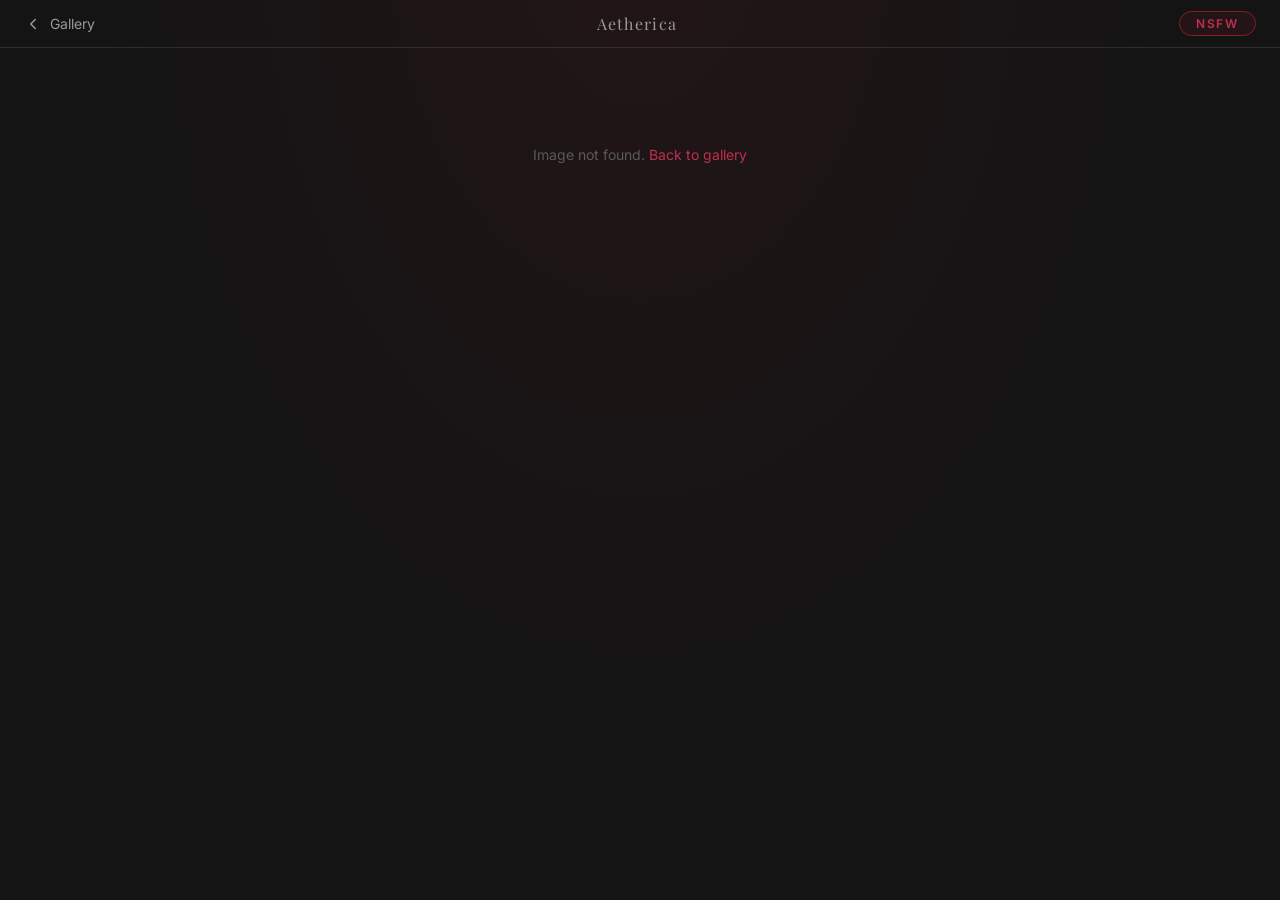
<file: aetherica/image.html>
<!DOCTYPE html>
<html lang="en">
<head>
  <meta charset="UTF-8">
  <meta name="viewport" content="width=device-width, initial-scale=1.0">
  <title>Aetherica</title>

  <link rel="preconnect" href="https://fonts.googleapis.com">
  <link rel="preconnect" href="https://fonts.gstatic.com" crossorigin>
  <link href="https://fonts.googleapis.com/css2?family=Inter:wght@400;500;600;700&family=Playfair+Display:wght@600;700&display=swap" rel="stylesheet">

  <link rel="stylesheet" href="/css/variables.css">
  <link rel="stylesheet" href="/css/base.css">
  <link rel="stylesheet" href="/aetherica/css/aetherica.css">
</head>
<body class="aeth-body">

  <header class="aeth-topbar">
    <a href="/aetherica/" class="aeth-topbar__back" id="aeth-back" aria-label="Back to gallery">
      <svg width="18" height="18" viewBox="0 0 24 24" fill="none" stroke="currentColor" stroke-width="2" stroke-linecap="round" stroke-linejoin="round"><path d="m15 18-6-6 6-6"/></svg>
      <span>Gallery</span>
    </a>
    <span class="aeth-topbar__brand">Aetherica</span>
    <button type="button" class="aeth-topbar__nsfw" id="aeth-nsfw-toggle" aria-label="Toggle NSFW visibility">NSFW</button>
  </header>

  <main class="aeth-detail" id="aeth-detail" data-state="loading">

    <div class="aeth-detail__state aeth-detail__state--loading">Loading…</div>
    <div class="aeth-detail__state aeth-detail__state--error">Couldn't load this image.</div>
    <div class="aeth-detail__state aeth-detail__state--notfound">Image not found. <a href="/aetherica/">Back to gallery</a></div>

    <div class="aeth-detail__content" id="aeth-detail-content" hidden>

      <a href="#" class="aeth-detail__nav aeth-detail__nav--prev" id="aeth-prev" aria-label="Previous image" hidden>
        <svg width="32" height="32" viewBox="0 0 24 24" fill="none" stroke="currentColor" stroke-width="1.5" stroke-linecap="round" stroke-linejoin="round"><path d="m15 18-6-6 6-6"/></svg>
      </a>

      <figure class="aeth-detail__figure">
        <a class="aeth-detail__image-link" id="aeth-image-link" href="#" target="_blank" rel="noopener" title="Open full size">
          <img id="aeth-image" alt="" draggable="false">
        </a>
        <figcaption class="aeth-detail__caption">
          <h1 class="aeth-detail__title" id="aeth-title"></h1>
          <div class="aeth-detail__meta" id="aeth-meta"></div>
          <div class="aeth-detail__like-row">
            <button type="button" class="aeth-like-btn" id="aeth-like-btn" aria-label="Like this image">
              <svg viewBox="0 0 24 24" width="20" height="20" fill="none" stroke="currentColor" stroke-width="2" stroke-linecap="round" stroke-linejoin="round">
                <path d="M20.84 4.61a5.5 5.5 0 0 0-7.78 0L12 5.67l-1.06-1.06a5.5 5.5 0 0 0-7.78 7.78l1.06 1.06L12 21.23l7.78-7.78 1.06-1.06a5.5 5.5 0 0 0 0-7.78z"/>
              </svg>
              <span class="aeth-like-btn__count" id="aeth-like-count">0</span>
            </button>
          </div>
          <div class="aeth-detail__tags" id="aeth-tags"></div>
          <div class="aeth-detail__source" id="aeth-source" hidden>
            <a id="aeth-source-link" href="#" target="_blank" rel="noopener">Source ↗</a>
          </div>
        </figcaption>
      </figure>

      <a href="#" class="aeth-detail__nav aeth-detail__nav--next" id="aeth-next" aria-label="Next image" hidden>
        <svg width="32" height="32" viewBox="0 0 24 24" fill="none" stroke="currentColor" stroke-width="1.5" stroke-linecap="round" stroke-linejoin="round"><path d="m9 18 6-6-6-6"/></svg>
      </a>

    </div>

  </main>

  <script src="/aetherica/js/detail.js"></script>
</body>
</html>
</file>
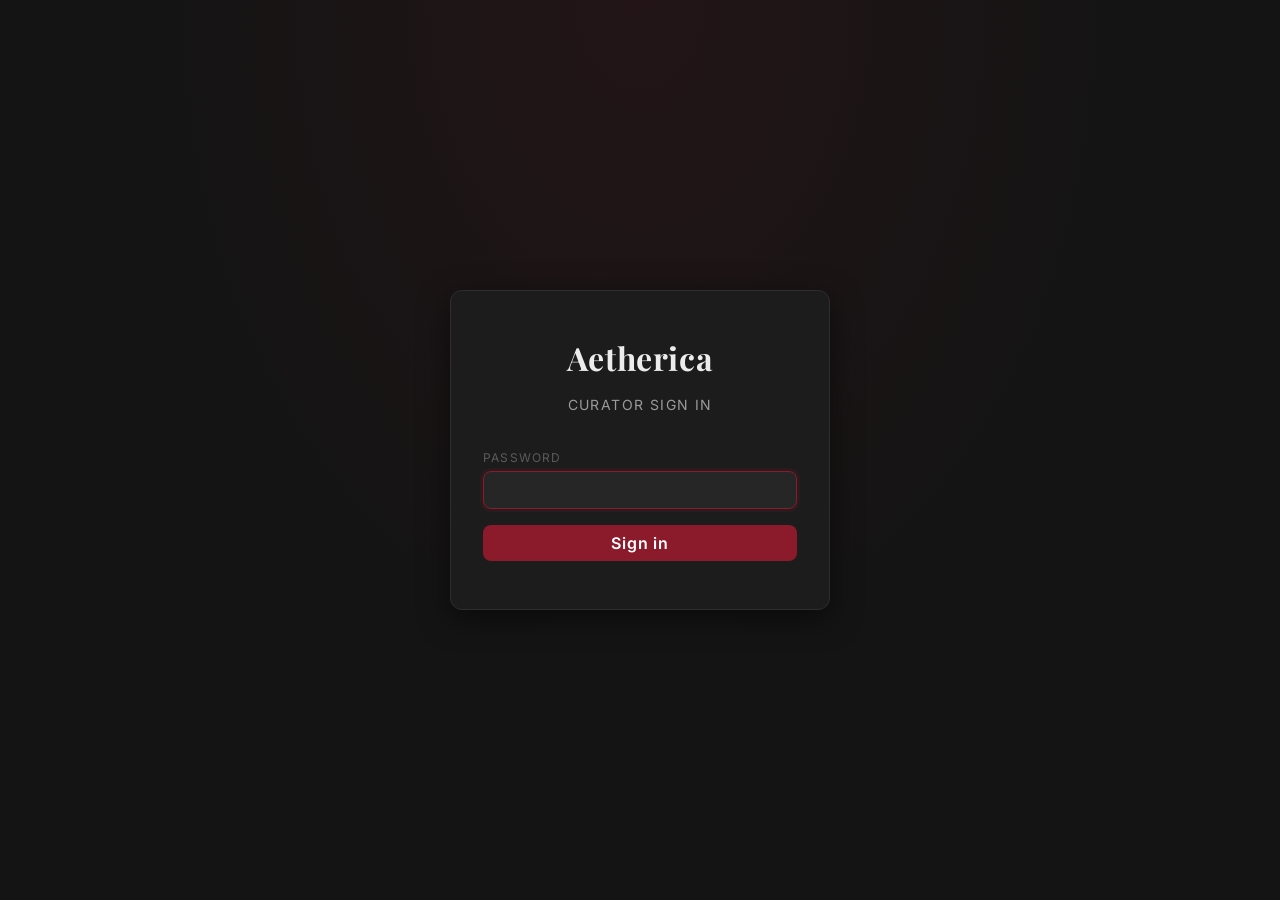
<file: aetherica/admin/login.html>
<!DOCTYPE html>
<html lang="en">
<head>
  <meta charset="UTF-8">
  <meta name="viewport" content="width=device-width, initial-scale=1.0">
  <title>Aetherica admin — sign in</title>

  <link rel="preconnect" href="https://fonts.googleapis.com">
  <link rel="preconnect" href="https://fonts.gstatic.com" crossorigin>
  <link href="https://fonts.googleapis.com/css2?family=Inter:wght@400;500;600;700&family=Playfair+Display:wght@600;700&display=swap" rel="stylesheet">

  <link rel="stylesheet" href="/css/variables.css">
  <link rel="stylesheet" href="/css/base.css">
  <link rel="stylesheet" href="/aetherica/admin/css/admin.css">
</head>
<body class="adm-body adm-body--login">

  <main class="adm-login">
    <form class="adm-login__card" id="adm-login-form" method="post" action="/api/aetherica/admin/login" autocomplete="off">
      <h1 class="adm-login__title">Aetherica</h1>
      <p class="adm-login__sub">Curator sign in</p>

      <label class="adm-login__field">
        <span class="adm-login__label">Password</span>
        <input
          type="password"
          name="password"
          id="adm-login-password"
          class="adm-login__input"
          autocomplete="current-password"
          autofocus
          required>
      </label>

      <div class="adm-login__error" id="adm-login-error" hidden></div>

      <button type="submit" class="adm-login__submit" id="adm-login-submit">
        Sign in
      </button>
    </form>
  </main>

  <script src="/aetherica/admin/js/admin.js"></script>
</body>
</html>
</file>
<file: css/variables.css>
/* ============================================
   Pleasure Manor — Design Tokens
   All colors, spacing, typography, and timing
   values in one place.
   ============================================ */

:root {
  /* ---- Base Backgrounds ---- */
  --color-bg-primary: #141414;
  --color-bg-secondary: #1c1c1c;
  --color-bg-tertiary: #262626;
  --color-bg-card: #1e1e1e;
  --color-bg-card-hover: #252525;

  /* ---- Text ---- */
  --color-text-primary: #ececec;
  --color-text-secondary: #9a9a9a;
  --color-text-muted: #5a5a5a;
  --color-text-on-accent: #fff;

  /* ---- Accent — Burgundy / Deep Red ---- */
  --color-accent: #8b1a2b;
  --color-accent-hover: #a32235;
  --color-accent-active: #6e1522;
  --color-accent-light: #bf3050;
  --color-accent-subtle: rgba(139, 26, 43, 0.12);
  --color-accent-glow: rgba(139, 26, 43, 0.25);

  /* ---- RPG / Gamification ---- */
  --color-xp-fill: #8b1a2b;
  --color-xp-track: #2a2a2a;
  --color-level-badge: #c9a84c;
  --color-level-badge-text: #1a1a1a;
  --color-achievement: #c9a84c;

  /* ---- Utility ---- */
  --color-border: #2e2e2e;
  --color-border-hover: #3e3e3e;
  --color-overlay: rgba(0, 0, 0, 0.75);
  --color-overlay-light: rgba(0, 0, 0, 0.45);
  --color-success: #2ecc71;
  --color-warning: #e2b93b;
  --color-error: #cf4444;

  /* ---- Spacing Scale ---- */
  --space-xs: 0.25rem;    /* 4px */
  --space-sm: 0.5rem;     /* 8px */
  --space-md: 1rem;       /* 16px */
  --space-lg: 1.5rem;     /* 24px */
  --space-xl: 2rem;       /* 32px */
  --space-2xl: 3rem;      /* 48px */
  --space-3xl: 4rem;      /* 64px */

  /* ---- Typography ---- */
  --font-body: 'Inter', -apple-system, BlinkMacSystemFont, 'Segoe UI', Roboto, sans-serif;
  --font-display: 'Playfair Display', 'Georgia', serif;

  --text-xs: 0.75rem;     /* 12px */
  --text-sm: 0.875rem;    /* 14px */
  --text-base: 1rem;      /* 16px */
  --text-lg: 1.125rem;    /* 18px */
  --text-xl: 1.25rem;     /* 20px */
  --text-2xl: 1.5rem;     /* 24px */
  --text-3xl: 2rem;       /* 32px */
  --text-4xl: 2.5rem;     /* 40px */

  --weight-normal: 400;
  --weight-medium: 500;
  --weight-semibold: 600;
  --weight-bold: 700;

  --leading-tight: 1.2;
  --leading-normal: 1.5;
  --leading-relaxed: 1.7;

  /* ---- Border Radius ---- */
  --radius-sm: 4px;
  --radius-md: 8px;
  --radius-lg: 12px;
  --radius-xl: 16px;
  --radius-full: 9999px;

  /* ---- Shadows ---- */
  --shadow-sm: 0 1px 3px rgba(0, 0, 0, 0.3);
  --shadow-md: 0 4px 12px rgba(0, 0, 0, 0.4);
  --shadow-lg: 0 8px 30px rgba(0, 0, 0, 0.5);
  --shadow-card: 0 2px 8px rgba(0, 0, 0, 0.3);
  --shadow-card-hover: 0 8px 25px rgba(0, 0, 0, 0.5);
  --shadow-glow: 0 0 20px var(--color-accent-glow);

  /* ---- Transitions ---- */
  --ease-out: cubic-bezier(0.25, 0.46, 0.45, 0.94);
  --ease-in-out: cubic-bezier(0.42, 0, 0.58, 1);
  --ease-spring: cubic-bezier(0.34, 1.56, 0.64, 1);

  --duration-fast: 150ms;
  --duration-normal: 250ms;
  --duration-slow: 400ms;
  --duration-thumb: 600ms;

  /* ---- Layout ---- */
  --nav-height: 48px;
  --content-max-width: 1400px;
  --sidebar-width: 260px;

  /* ---- Grid ---- */
  --grid-gap: var(--space-lg);
  --card-min-width: 220px;
}
</file>
<file: css/base.css>
/* ============================================
   Pleasure Manor — Base Styles
   Reset, typography, global element styles
   ============================================ */

/* ---- Modern Reset ---- */
*,
*::before,
*::after {
  margin: 0;
  padding: 0;
  box-sizing: border-box;
}

html {
  font-size: 16px;
  -webkit-text-size-adjust: 100%;
  scroll-behavior: smooth;
}

body {
  font-family: var(--font-body);
  font-size: var(--text-base);
  font-weight: var(--weight-normal);
  line-height: var(--leading-normal);
  color: var(--color-text-primary);
  background-color: var(--color-bg-primary);
  background-image:
    radial-gradient(
      ellipse 120% 80% at 20% 100%,
      rgba(139, 26, 43, 0.38) 0%,
      transparent 60%
    ),
    radial-gradient(
      ellipse 100% 60% at 80% 0%,
      rgba(139, 26, 43, 0.35) 0%,
      transparent 50%
    );
  background-size: 200% 200%;
  animation: bgDrift 25s var(--ease-in-out) infinite alternate;
  -webkit-font-smoothing: antialiased;
  -moz-osx-font-smoothing: grayscale;
  overflow-x: hidden;
  min-height: 100vh;
}

@keyframes bgDrift {
  0% {
    background-position: 0% 0%;
  }
  33% {
    background-position: 100% 50%;
  }
  66% {
    background-position: 50% 100%;
  }
  100% {
    background-position: 0% 50%;
  }
}

/* ---- Links ---- */
a {
  color: var(--color-text-primary);
  text-decoration: none;
  transition: color var(--duration-fast) var(--ease-out);
}

a:hover {
  color: var(--color-accent-light);
}

/* ---- Images ---- */
img {
  display: block;
  max-width: 100%;
  height: auto;
}

/* ---- Lists ---- */
ul, ol {
  list-style: none;
}

/* ---- Buttons ---- */
button {
  font-family: inherit;
  font-size: inherit;
  cursor: pointer;
  border: none;
  background: none;
  color: inherit;
}

/* ---- Inputs ---- */
input, textarea, select {
  font-family: inherit;
  font-size: inherit;
  color: inherit;
  background: none;
  border: none;
  outline: none;
}

/* ---- Typography ---- */
h1, h2, h3, h4, h5, h6 {
  font-weight: var(--weight-semibold);
  line-height: var(--leading-tight);
  color: var(--color-text-primary);
}

h1 {
  font-size: var(--text-3xl);
  letter-spacing: -0.02em;
}

h2 {
  font-size: var(--text-2xl);
  letter-spacing: -0.01em;
}

h3 {
  font-size: var(--text-xl);
}

h4 {
  font-size: var(--text-lg);
}

p {
  color: var(--color-text-secondary);
  line-height: var(--leading-relaxed);
}

small {
  font-size: var(--text-sm);
  color: var(--color-text-muted);
}

/* ---- Selection ---- */
::selection {
  background-color: var(--color-accent);
  color: var(--color-text-on-accent);
}

/* ---- Scrollbar (Webkit) ---- */
::-webkit-scrollbar {
  width: 8px;
}

::-webkit-scrollbar-track {
  background: var(--color-bg-primary);
}

::-webkit-scrollbar-thumb {
  background: var(--color-bg-tertiary);
  border-radius: var(--radius-full);
}

::-webkit-scrollbar-thumb:hover {
  background: var(--color-border-hover);
}

/* ---- Utility Classes ---- */
.sr-only {
  position: absolute;
  width: 1px;
  height: 1px;
  padding: 0;
  margin: -1px;
  overflow: hidden;
  clip: rect(0, 0, 0, 0);
  white-space: nowrap;
  border: 0;
}

.container {
  width: 100%;
  max-width: var(--content-max-width);
  margin: 0 auto;
  padding: 0 var(--space-lg);
}

.text-accent {
  color: var(--color-accent-light);
}

.text-muted {
  color: var(--color-text-muted);
}

/* ---- Page transition fade ---- */
.page-content {
  animation: fadeIn var(--duration-slow) var(--ease-out);
}

@keyframes fadeIn {
  from {
    opacity: 0;
    transform: translateY(8px);
  }
  to {
    opacity: 1;
    transform: translateY(0);
  }
}
</file>
<file: aetherica/css/aetherica.css>
/* ============================================
   Aetherica — section styles
   Inherits PLM tokens via variables.css.
   ============================================ */

.aeth-body {
  min-height: 100vh;
  display: flex;
  flex-direction: column;
  background:
    radial-gradient(ellipse at 50% -10%, var(--color-accent-subtle) 0%, transparent 60%),
    var(--color-bg-primary);
  color: var(--color-text-primary);
  font-family: var(--font-body);
}

/* ---- Topbar ---- */

.aeth-topbar {
  height: var(--nav-height);
  display: flex;
  align-items: center;
  justify-content: space-between;
  padding: 0 var(--space-lg);
  border-bottom: 1px solid var(--color-border);
}

.aeth-topbar__back {
  display: inline-flex;
  align-items: center;
  gap: var(--space-sm);
  color: var(--color-text-secondary);
  font-size: var(--text-sm);
  text-decoration: none;
  transition: color var(--duration-fast) var(--ease-out);
}

.aeth-topbar__back:hover {
  color: var(--color-text-primary);
}

.aeth-topbar__brand {
  font-family: var(--font-display);
  font-size: var(--text-base);
  letter-spacing: 0.08em;
  color: var(--color-text-secondary);
}

.aeth-topbar__actions {
  display: flex;
  align-items: center;
  gap: var(--space-sm);
  margin-left: auto;
}

.aeth-topbar__nsfw,
.aeth-topbar__order {
  font-family: inherit;
  font-size: var(--text-xs);
  letter-spacing: 0.15em;
  font-weight: var(--weight-semibold);
  padding: 4px var(--space-md);
  border-radius: var(--radius-full);
  cursor: pointer;
  background: transparent;
  border: 1px solid var(--color-border);
  color: var(--color-text-muted);
  transition: color var(--duration-fast) var(--ease-out),
              border-color var(--duration-fast) var(--ease-out),
              background var(--duration-fast) var(--ease-out);
}

.aeth-topbar__nsfw:hover,
.aeth-topbar__order:hover {
  color: var(--color-text-primary);
  border-color: var(--color-border-hover);
}

.aeth-topbar__nsfw[data-state="on"],
.aeth-topbar__order[data-state="random"] {
  color: var(--color-accent-light);
  border-color: var(--color-accent);
  background: var(--color-accent-subtle);
}

/* ---- Filter banner (multi-chip) ---- */

.aeth-filter {
  display: flex;
  align-items: center;
  flex-wrap: wrap;
  gap: var(--space-sm);
  padding: var(--space-sm) var(--space-md);
  margin-bottom: var(--space-lg);
  background: var(--color-bg-secondary);
  border: 1px solid var(--color-border);
  border-radius: var(--radius-md);
  font-size: var(--text-sm);
  color: var(--color-text-secondary);
}

.aeth-filter[hidden] { display: none; }

.aeth-filter__label {
  font-size: var(--text-xs);
  letter-spacing: 0.08em;
  text-transform: uppercase;
  color: var(--color-text-muted);
}

.aeth-filter__chips {
  display: flex;
  flex-wrap: wrap;
  gap: 6px;
  flex: 1;
}

.aeth-filter__chip {
  display: inline-flex;
  align-items: center;
  gap: 4px;
  font-size: var(--text-xs);
  padding: 4px 6px 4px var(--space-sm);
  border-radius: var(--radius-full);
  background: var(--color-bg-tertiary);
  border: 1px solid var(--color-border);
  color: var(--color-text-primary);
}

.aeth-filter__chip--include {
  border-color: var(--color-accent);
  color: var(--color-accent-light);
  background: var(--color-accent-subtle);
}

.aeth-filter__chip--exclude {
  border-color: rgba(207, 68, 68, 0.4);
  color: #ff6b6b;
  background: rgba(207, 68, 68, 0.08);
}

.aeth-filter__chip--exclude .aeth-filter__chip-name {
  text-decoration: line-through;
}

.aeth-filter__chip-x {
  background: transparent;
  border: none;
  color: inherit;
  cursor: pointer;
  opacity: 0.6;
  padding: 0 4px;
  font-size: var(--text-base);
  line-height: 1;
  transition: opacity var(--duration-fast) var(--ease-out);
}

.aeth-filter__chip-x:hover {
  opacity: 1;
}

.aeth-filter__clear {
  background: transparent;
  border: 1px solid var(--color-border);
  color: var(--color-text-secondary);
  font-family: inherit;
  font-size: var(--text-xs);
  letter-spacing: 0.08em;
  text-transform: uppercase;
  padding: 4px var(--space-sm);
  border-radius: var(--radius-md);
  cursor: pointer;
  margin-left: auto;
  transition: color var(--duration-fast) var(--ease-out),
              border-color var(--duration-fast) var(--ease-out);
}

.aeth-filter__clear:hover {
  color: var(--color-text-primary);
  border-color: var(--color-border-hover);
}

/* ---- Sticky funnel button ---- */

.aeth-filter-btn {
  position: fixed;
  top: calc(var(--nav-height) + var(--space-md));
  left: var(--space-md);
  z-index: 40;
  width: 44px;
  height: 44px;
  border-radius: var(--radius-full);
  border: 1px solid var(--color-border);
  background: var(--color-bg-secondary);
  color: var(--color-text-secondary);
  cursor: pointer;
  display: flex;
  align-items: center;
  justify-content: center;
  box-shadow: var(--shadow-md);
  transition: color var(--duration-fast) var(--ease-out),
              border-color var(--duration-fast) var(--ease-out),
              background var(--duration-fast) var(--ease-out),
              transform var(--duration-fast) var(--ease-spring);
}

.aeth-filter-btn:hover {
  color: var(--color-text-primary);
  border-color: var(--color-accent);
  background: var(--color-bg-card-hover);
}

.aeth-filter-btn:active {
  transform: scale(0.94);
}

.aeth-filter-btn--active {
  color: var(--color-accent-light);
  border-color: var(--color-accent);
  background: var(--color-accent-subtle);
}

.aeth-filter-btn__count {
  position: absolute;
  top: -4px;
  right: -4px;
  min-width: 18px;
  height: 18px;
  padding: 0 4px;
  border-radius: var(--radius-full);
  background: var(--color-accent);
  color: var(--color-text-on-accent);
  font-size: var(--text-xs);
  font-weight: var(--weight-semibold);
  display: inline-flex;
  align-items: center;
  justify-content: center;
}

.aeth-filter-btn__count[hidden] { display: none; }

/* ---- Slide-in panel ---- */

.aeth-filter-backdrop {
  position: fixed;
  inset: 0;
  z-index: 50;
  background: rgba(0, 0, 0, 0.5);
  backdrop-filter: blur(2px);
  -webkit-backdrop-filter: blur(2px);
  animation: aeth-fade-in var(--duration-normal) var(--ease-out);
}

.aeth-filter-backdrop[hidden] { display: none; }

@keyframes aeth-fade-in {
  from { opacity: 0; }
  to   { opacity: 1; }
}

.aeth-filter-panel {
  position: fixed;
  top: 0;
  left: 0;
  bottom: 0;
  z-index: 60;
  width: min(360px, 90vw);
  background: var(--color-bg-secondary);
  border-right: 1px solid var(--color-border);
  box-shadow: var(--shadow-lg);
  display: flex;
  flex-direction: column;
  animation: aeth-slide-in var(--duration-normal) var(--ease-out);
}

.aeth-filter-panel[hidden] { display: none; }

@keyframes aeth-slide-in {
  from { transform: translateX(-100%); }
  to   { transform: translateX(0); }
}

.aeth-filter-panel__header {
  display: flex;
  align-items: center;
  justify-content: space-between;
  padding: var(--space-md) var(--space-lg);
  border-bottom: 1px solid var(--color-border);
}

.aeth-filter-panel__title {
  font-family: var(--font-display);
  font-size: var(--text-lg);
  letter-spacing: 0.04em;
  color: var(--color-text-primary);
}

.aeth-filter-panel__close {
  background: transparent;
  border: none;
  color: var(--color-text-secondary);
  cursor: pointer;
  display: flex;
  align-items: center;
  justify-content: center;
  width: 32px;
  height: 32px;
  border-radius: var(--radius-md);
  transition: color var(--duration-fast) var(--ease-out),
              background var(--duration-fast) var(--ease-out);
}

.aeth-filter-panel__close:hover {
  color: var(--color-text-primary);
  background: var(--color-bg-card-hover);
}

.aeth-filter-panel__search {
  padding: var(--space-md) var(--space-lg) 0;
}

.aeth-filter-panel__search input {
  width: 100%;
  background: var(--color-bg-tertiary);
  border: 1px solid var(--color-border);
  border-radius: var(--radius-md);
  padding: var(--space-sm) var(--space-md);
  color: var(--color-text-primary);
  font-family: inherit;
  font-size: var(--text-sm);
  transition: border-color var(--duration-fast) var(--ease-out);
}

.aeth-filter-panel__search input:focus {
  outline: none;
  border-color: var(--color-accent);
}

.aeth-filter-panel__hint {
  padding: var(--space-sm) var(--space-lg) 0;
  font-size: var(--text-xs);
  color: var(--color-text-muted);
}

.aeth-filter-panel__list {
  flex: 1;
  overflow-y: auto;
  padding: var(--space-sm) var(--space-lg) var(--space-md);
  display: flex;
  flex-wrap: wrap;
  gap: 6px;
  align-content: flex-start;
}

.aeth-filter-panel__loading,
.aeth-filter-panel__empty {
  width: 100%;
  text-align: center;
  color: var(--color-text-muted);
  font-size: var(--text-sm);
  padding: var(--space-xl) 0;
}

/* Tri-state tag chip */
.aeth-filter-tag {
  display: inline-flex;
  align-items: center;
  gap: 4px;
  font-size: var(--text-xs);
  padding: 4px var(--space-sm);
  border-radius: var(--radius-full);
  background: var(--color-bg-tertiary);
  border: 1px solid var(--color-border);
  color: var(--color-text-secondary);
  cursor: pointer;
  font-family: inherit;
  transition: color var(--duration-fast) var(--ease-out),
              border-color var(--duration-fast) var(--ease-out),
              background var(--duration-fast) var(--ease-out);
}

.aeth-filter-tag:hover {
  color: var(--color-text-primary);
  border-color: var(--color-border-hover);
}

.aeth-filter-tag[data-state="include"] {
  color: var(--color-accent-light);
  border-color: var(--color-accent);
  background: var(--color-accent-subtle);
}

.aeth-filter-tag[data-state="exclude"] {
  color: #ff6b6b;
  border-color: rgba(207, 68, 68, 0.4);
  background: rgba(207, 68, 68, 0.08);
}

.aeth-filter-tag[data-state="exclude"] .aeth-filter-tag__name {
  text-decoration: line-through;
}

.aeth-filter-tag__count {
  font-size: 0.85em;
  opacity: 0.55;
}

.aeth-filter-panel__section {
  padding: var(--space-md) var(--space-lg) 0;
  border-top: 1px solid var(--color-border);
}

.aeth-filter-panel__section-label {
  display: block;
  font-size: var(--text-xs);
  letter-spacing: 0.1em;
  text-transform: uppercase;
  color: var(--color-text-muted);
  margin-bottom: var(--space-sm);
}

.aeth-filter-panel__rating {
  display: flex;
  flex-wrap: wrap;
  gap: 4px;
  margin-bottom: var(--space-md);
}

.aeth-filter-panel__rating-pill {
  flex: 1 1 0;
  min-width: 36px;
  padding: 4px 0;
  background: var(--color-bg-tertiary);
  border: 1px solid var(--color-border);
  color: var(--color-text-secondary);
  font-family: inherit;
  font-size: var(--text-xs);
  font-weight: var(--weight-medium);
  border-radius: var(--radius-md);
  cursor: pointer;
  text-align: center;
  transition: color var(--duration-fast) var(--ease-out),
              border-color var(--duration-fast) var(--ease-out),
              background var(--duration-fast) var(--ease-out);
}

.aeth-filter-panel__rating-pill:hover {
  color: var(--color-text-primary);
  border-color: var(--color-border-hover);
}

.aeth-filter-panel__rating-pill--selected {
  color: var(--color-accent-light);
  border-color: var(--color-accent);
  background: var(--color-accent-subtle);
}

.aeth-filter-panel__footer {
  display: flex;
  gap: var(--space-sm);
  padding: var(--space-md) var(--space-lg);
  border-top: 1px solid var(--color-border);
}

.aeth-filter-panel__clear,
.aeth-filter-panel__apply {
  flex: 1;
  padding: var(--space-sm);
  border-radius: var(--radius-md);
  font-family: inherit;
  font-size: var(--text-sm);
  font-weight: var(--weight-semibold);
  letter-spacing: 0.04em;
  cursor: pointer;
  transition: background var(--duration-fast) var(--ease-out);
}

.aeth-filter-panel__clear {
  background: transparent;
  border: 1px solid var(--color-border);
  color: var(--color-text-secondary);
}

.aeth-filter-panel__clear:hover:not(:disabled) {
  color: var(--color-text-primary);
  border-color: var(--color-border-hover);
}

.aeth-filter-panel__apply {
  background: var(--color-accent);
  border: 1px solid var(--color-accent);
  color: var(--color-text-on-accent);
}

.aeth-filter-panel__apply:hover { background: var(--color-accent-hover); }
.aeth-filter-panel__apply:disabled { opacity: 0.5; cursor: not-allowed; }

/* ---- Page wrapper ---- */

.aeth-page {
  flex: 1;
  max-width: var(--content-max-width);
  width: 100%;
  margin: 0 auto;
  padding: 0 var(--space-lg) var(--space-3xl);
}

/* ---- Hero ---- */

.aeth-hero {
  padding: var(--space-3xl) 0 var(--space-2xl);
  text-align: center;
}

.aeth-hero__title {
  font-family: var(--font-display);
  font-weight: var(--weight-bold);
  font-size: clamp(2.5rem, 6vw, 4rem);
  line-height: var(--leading-tight);
  letter-spacing: 0.02em;
  margin: 0 0 var(--space-sm);
  background: linear-gradient(180deg, var(--color-text-primary) 0%, var(--color-accent-light) 120%);
  -webkit-background-clip: text;
  background-clip: text;
  color: transparent;
}

.aeth-hero__tagline {
  font-size: var(--text-base);
  color: var(--color-text-secondary);
  font-style: italic;
  margin: 0;
}

/* ---- Masonry grid (CSS columns) ---- */

.aeth-grid-wrap {
  margin-top: var(--space-xl);
}

.aeth-grid {
  column-count: 3;
  column-gap: var(--space-md);
  min-height: 200px;
}

@media (max-width: 900px) {
  .aeth-grid { column-count: 2; }
}
@media (max-width: 540px) {
  .aeth-grid { column-count: 1; }
}

/* State containers — only one visible at a time, controlled by [data-state] */
.aeth-grid__state {
  display: none;
  padding: var(--space-3xl) var(--space-lg);
  text-align: center;
  color: var(--color-text-muted);
  font-size: var(--text-sm);
  letter-spacing: 0.05em;
}

.aeth-grid[data-state="loading"] .aeth-grid__state--loading { display: block; }
.aeth-grid[data-state="empty"]   .aeth-grid__state--empty   { display: block; }
.aeth-grid[data-state="error"]   .aeth-grid__state--error   { display: block; color: var(--color-error); }

/* ---- Load-more sentinel (invisible — observer trigger only) ---- */

.aeth-loadmore {
  height: 1px;
  width: 100%;
}

.aeth-loadmore[hidden] { display: none; }

/* ---- Card (masonry cell) ---- */

.aeth-card {
  position: relative;
  display: block;
  width: 100%;
  margin-bottom: var(--space-md);
  /* Prevents a card from being split across two columns. */
  break-inside: avoid;
  -webkit-column-break-inside: avoid;
  page-break-inside: avoid;
  background: var(--color-bg-secondary);
  border-radius: var(--radius-md);
  overflow: hidden;
  text-decoration: none;
  transition: transform var(--duration-normal) var(--ease-out),
              box-shadow var(--duration-normal) var(--ease-out);
}

.aeth-card:hover {
  transform: translateY(-2px);
  box-shadow: var(--shadow-card-hover);
}

.aeth-card__thumb {
  width: 100%;
  height: auto;
  display: block;
  transition: filter var(--duration-normal) var(--ease-out);
}

.aeth-card:hover .aeth-card__thumb {
  filter: brightness(1.05);
}

/* Title appears on hover */
.aeth-card__title {
  position: absolute;
  left: 0;
  right: 0;
  bottom: 0;
  padding: var(--space-lg) var(--space-md) var(--space-md);
  background: linear-gradient(180deg, transparent 0%, rgba(0, 0, 0, 0.75) 100%);
  color: var(--color-text-primary);
  font-size: var(--text-sm);
  font-weight: var(--weight-medium);
  opacity: 0;
  transform: translateY(8px);
  transition: opacity var(--duration-normal) var(--ease-out),
              transform var(--duration-normal) var(--ease-out);
  pointer-events: none;
}

.aeth-card:hover .aeth-card__title {
  opacity: 1;
  transform: translateY(0);
}

/* Likes badge — top right */
.aeth-card__likes {
  position: absolute;
  top: var(--space-sm);
  right: var(--space-sm);
  padding: 2px var(--space-sm);
  background: rgba(0, 0, 0, 0.6);
  backdrop-filter: blur(4px);
  color: var(--color-text-primary);
  font-size: var(--text-xs);
  font-weight: var(--weight-semibold);
  border-radius: var(--radius-full);
  pointer-events: none;
}

/* Featured: gold accent ring */
.aeth-card--featured {
  outline: 2px solid var(--color-level-badge);
  outline-offset: -2px;
}

/* ============================================
   Image detail page
   ============================================ */

.aeth-detail {
  flex: 1;
  width: 100%;
  max-width: var(--content-max-width);
  margin: 0 auto;
  padding: var(--space-xl) var(--space-lg) var(--space-3xl);
  position: relative;
}

.aeth-detail__state {
  display: none;
  padding: var(--space-3xl) var(--space-lg);
  text-align: center;
  color: var(--color-text-muted);
  font-size: var(--text-sm);
}

.aeth-detail__state a { color: var(--color-accent-light); }

.aeth-detail[data-state="loading"]  .aeth-detail__state--loading  { display: block; }
.aeth-detail[data-state="error"]    .aeth-detail__state--error    { display: block; color: var(--color-error); }
.aeth-detail[data-state="notfound"] .aeth-detail__state--notfound { display: block; }

.aeth-detail__content {
  display: grid;
  grid-template-columns: auto 1fr auto;
  align-items: center;
  gap: var(--space-md);
}

/* Same [hidden]-vs-display gotcha as elsewhere — without this the content
   stays rendered during loading/error/notfound states. */
.aeth-detail__content[hidden] { display: none; }

@media (max-width: 720px) {
  .aeth-detail__content {
    grid-template-columns: 1fr;
  }
}

.aeth-detail__nav {
  display: flex;
  align-items: center;
  justify-content: center;
  width: 48px;
  height: 48px;
  border-radius: var(--radius-full);
  color: var(--color-text-secondary);
  background: var(--color-bg-secondary);
  border: 1px solid var(--color-border);
  text-decoration: none;
  transition: color var(--duration-fast) var(--ease-out),
              border-color var(--duration-fast) var(--ease-out),
              background var(--duration-fast) var(--ease-out);
}

.aeth-detail__nav:hover {
  color: var(--color-text-primary);
  border-color: var(--color-accent);
  background: var(--color-bg-card-hover);
}

/* Keep the slot reserved when at an edge, so the image stays centered.
   The [hidden] attribute's default display:none would collapse the column. */
.aeth-detail__nav[hidden] {
  display: flex;
  opacity: 0;
  pointer-events: none;
}

@media (max-width: 720px) {
  .aeth-detail__nav,
  .aeth-detail__nav[hidden] { display: none; }
}

.aeth-detail__figure {
  margin: 0;
  display: flex;
  flex-direction: column;
  align-items: center;
  gap: var(--space-lg);
  min-width: 0;
}

.aeth-detail__image-link {
  display: block;
  max-width: 100%;
  border-radius: var(--radius-md);
  overflow: hidden;
  background: var(--color-bg-secondary);
}

.aeth-detail__image-link img {
  max-width: 100%;
  height: auto;
  display: block;
  max-height: calc(100vh - 220px);
  object-fit: contain;
}

.aeth-detail__caption {
  max-width: 720px;
  width: 100%;
  display: flex;
  flex-direction: column;
  gap: var(--space-sm);
  text-align: center;
}

.aeth-detail__title {
  font-family: var(--font-display);
  font-size: var(--text-2xl);
  margin: 0;
  color: var(--color-text-primary);
}

.aeth-detail__title[hidden] { display: none; }

.aeth-detail__meta {
  font-size: var(--text-xs);
  letter-spacing: 0.1em;
  text-transform: uppercase;
  color: var(--color-text-muted);
}

.aeth-detail__tags {
  display: flex;
  flex-wrap: wrap;
  justify-content: center;
  gap: 6px;
  margin-top: var(--space-xs);
}

.aeth-detail__tag {
  display: inline-block;
  font-size: var(--text-xs);
  padding: 4px var(--space-sm);
  border-radius: var(--radius-full);
  background: var(--color-bg-tertiary);
  color: var(--color-text-secondary);
  border: 1px solid var(--color-border);
  text-decoration: none;
  cursor: pointer;
  transition: transform var(--duration-fast) var(--ease-out),
              border-color var(--duration-fast) var(--ease-out);
}

.aeth-detail__tag:hover {
  transform: translateY(-1px);
  border-color: var(--color-border-hover);
}

.aeth-detail__source a {
  color: var(--color-accent-light);
  font-size: var(--text-sm);
  text-decoration: none;
}
.aeth-detail__source a:hover { text-decoration: underline; }

/* Like button */

.aeth-detail__like-row {
  display: flex;
  justify-content: center;
  margin-top: var(--space-sm);
}

.aeth-like-btn {
  display: inline-flex;
  align-items: center;
  gap: var(--space-sm);
  background: transparent;
  border: 1px solid var(--color-border);
  color: var(--color-text-secondary);
  padding: var(--space-xs) var(--space-md);
  border-radius: var(--radius-full);
  font-family: inherit;
  font-size: var(--text-sm);
  cursor: pointer;
  transition: color var(--duration-fast) var(--ease-out),
              border-color var(--duration-fast) var(--ease-out),
              background var(--duration-fast) var(--ease-out),
              transform var(--duration-fast) var(--ease-spring);
}

.aeth-like-btn:hover:not(:disabled):not(.aeth-like-btn--liked) {
  color: var(--color-accent-light);
  border-color: var(--color-accent);
  background: var(--color-accent-subtle);
}

.aeth-like-btn:active:not(:disabled) {
  transform: scale(0.96);
}

.aeth-like-btn svg {
  display: block;
  transition: fill var(--duration-fast) var(--ease-out);
}

.aeth-like-btn__count {
  font-variant-numeric: tabular-nums;
  font-weight: var(--weight-medium);
}

.aeth-like-btn--liked {
  color: var(--color-accent);
  border-color: var(--color-accent);
  background: var(--color-accent-subtle);
}

.aeth-like-btn--liked svg path {
  fill: currentColor;
}

.aeth-like-btn:disabled {
  cursor: default;
}
</file>
<file: aetherica/admin/css/admin.css>
/* ============================================
   Aetherica admin — styles
   ============================================ */

.adm-body {
  min-height: 100vh;
  display: flex;
  flex-direction: column;
  background: var(--color-bg-primary);
  color: var(--color-text-primary);
  font-family: var(--font-body);
}

/* ---- Login ---- */

.adm-body--login {
  background:
    radial-gradient(ellipse at 50% 0%, var(--color-accent-subtle) 0%, transparent 55%),
    var(--color-bg-primary);
  align-items: center;
  justify-content: center;
}

.adm-login {
  width: 100%;
  display: flex;
  justify-content: center;
  padding: var(--space-lg);
}

.adm-login__card {
  width: 100%;
  max-width: 380px;
  background: var(--color-bg-secondary);
  border: 1px solid var(--color-border);
  border-radius: var(--radius-lg);
  padding: var(--space-2xl) var(--space-xl);
  box-shadow: var(--shadow-lg);
  display: flex;
  flex-direction: column;
  gap: var(--space-md);
}

.adm-login__title {
  font-family: var(--font-display);
  font-weight: var(--weight-bold);
  font-size: var(--text-3xl);
  text-align: center;
  margin: 0;
  letter-spacing: 0.02em;
}

.adm-login__sub {
  text-align: center;
  color: var(--color-text-secondary);
  font-size: var(--text-sm);
  margin: 0 0 var(--space-md);
  letter-spacing: 0.1em;
  text-transform: uppercase;
}

.adm-login__field {
  display: flex;
  flex-direction: column;
  gap: var(--space-xs);
}

.adm-login__label {
  font-size: var(--text-xs);
  letter-spacing: 0.1em;
  text-transform: uppercase;
  color: var(--color-text-muted);
}

.adm-login__input {
  background: var(--color-bg-tertiary);
  border: 1px solid var(--color-border);
  border-radius: var(--radius-md);
  padding: var(--space-sm) var(--space-md);
  color: var(--color-text-primary);
  font-family: inherit;
  font-size: var(--text-base);
  transition: border-color var(--duration-fast) var(--ease-out),
              box-shadow var(--duration-fast) var(--ease-out);
}

.adm-login__input:focus {
  outline: none;
  border-color: var(--color-accent);
  box-shadow: 0 0 0 3px var(--color-accent-subtle);
}

.adm-login__error {
  font-size: var(--text-sm);
  color: var(--color-error);
  background: rgba(207, 68, 68, 0.08);
  border: 1px solid rgba(207, 68, 68, 0.25);
  border-radius: var(--radius-md);
  padding: var(--space-sm) var(--space-md);
}

.adm-login__submit {
  background: var(--color-accent);
  color: var(--color-text-on-accent);
  border: none;
  border-radius: var(--radius-md);
  padding: var(--space-sm) var(--space-md);
  font-family: inherit;
  font-size: var(--text-base);
  font-weight: var(--weight-semibold);
  letter-spacing: 0.05em;
  cursor: pointer;
  transition: background var(--duration-fast) var(--ease-out);
}

.adm-login__submit:hover { background: var(--color-accent-hover); }
.adm-login__submit:active { background: var(--color-accent-active); }
.adm-login__submit:disabled {
  opacity: 0.6;
  cursor: not-allowed;
}

/* ---- Dashboard topbar ---- */

.adm-topbar {
  height: var(--nav-height);
  display: flex;
  align-items: center;
  justify-content: space-between;
  padding: 0 var(--space-lg);
  border-bottom: 1px solid var(--color-border);
}

.adm-topbar__brand {
  font-family: var(--font-display);
  font-size: var(--text-lg);
  letter-spacing: 0.04em;
}

.adm-topbar__nav {
  display: flex;
  gap: var(--space-md);
  margin-left: auto;
  margin-right: var(--space-lg);
}

.adm-topbar__tab {
  font-size: var(--text-sm);
  color: var(--color-text-secondary);
  text-decoration: none;
  padding: var(--space-xs) 0;
  border-bottom: 2px solid transparent;
  transition: color var(--duration-fast) var(--ease-out),
              border-color var(--duration-fast) var(--ease-out);
}

.adm-topbar__tab:hover {
  color: var(--color-text-primary);
}

.adm-body--upload .adm-topbar__tab[data-tab="upload"],
.adm-body--manage .adm-topbar__tab[data-tab="manage"] {
  color: var(--color-text-primary);
  border-bottom-color: var(--color-accent);
}

.adm-topbar__logout {
  background: transparent;
  border: 1px solid var(--color-border);
  color: var(--color-text-secondary);
  font-family: inherit;
  font-size: var(--text-sm);
  padding: var(--space-xs) var(--space-md);
  border-radius: var(--radius-md);
  cursor: pointer;
  transition: color var(--duration-fast) var(--ease-out),
              border-color var(--duration-fast) var(--ease-out);
}

.adm-topbar__logout:hover {
  color: var(--color-text-primary);
  border-color: var(--color-border-hover);
}

/* ---- Dashboard page ---- */

.adm-page {
  flex: 1;
  max-width: var(--content-max-width);
  width: 100%;
  margin: 0 auto;
  padding: var(--space-2xl) var(--space-lg);
}

.adm-page__title {
  font-family: var(--font-display);
  font-size: var(--text-3xl);
  margin: 0 0 var(--space-md);
}

.adm-page__header {
  display: flex;
  align-items: baseline;
  gap: var(--space-lg);
  margin-bottom: var(--space-xl);
}

.adm-page__header .adm-page__title {
  margin: 0;
}

.adm-page__count {
  color: var(--color-text-muted);
  font-size: var(--text-sm);
}

.adm-page__sort {
  display: inline-flex;
  align-items: center;
  gap: var(--space-sm);
  margin-left: auto;
}

.adm-page__sort-label {
  font-size: var(--text-xs);
  letter-spacing: 0.1em;
  text-transform: uppercase;
  color: var(--color-text-muted);
}

.adm-page__sort select {
  background: var(--color-bg-tertiary);
  border: 1px solid var(--color-border);
  border-radius: var(--radius-md);
  color: var(--color-text-primary);
  font-family: inherit;
  font-size: var(--text-sm);
  padding: var(--space-xs) var(--space-sm);
  cursor: pointer;
  transition: border-color var(--duration-fast) var(--ease-out);
}

.adm-page__sort select:focus {
  outline: none;
  border-color: var(--color-accent);
}

.adm-page__cancel {
  color: var(--color-text-secondary);
  font-size: var(--text-sm);
  text-decoration: none;
  border-bottom: 1px dotted var(--color-border-hover);
  transition: color var(--duration-fast) var(--ease-out);
}

.adm-page__cancel:hover {
  color: var(--color-text-primary);
}

.adm-page__placeholder {
  color: var(--color-text-secondary);
  font-size: var(--text-base);
}

/* ---- Upload form ---- */

.adm-upload {
  max-width: 100%;
  display: grid;
  grid-template-columns: 1fr 1fr;
  gap: var(--space-xl);
}

/* Drop zone */

.adm-drop {
  position: relative;
  border: 1.5px dashed var(--color-border);
  border-radius: var(--radius-lg);
  background: var(--color-bg-secondary);
  min-height: 240px;
  display: flex;
  align-items: center;
  justify-content: center;
  cursor: pointer;
  transition: border-color var(--duration-fast) var(--ease-out),
              background var(--duration-fast) var(--ease-out);
  overflow: hidden;
}

.adm-drop:hover,
.adm-drop:focus-visible {
  border-color: var(--color-accent);
  background: var(--color-bg-card-hover);
  outline: none;
}

.adm-drop--over {
  border-color: var(--color-accent);
  background: var(--color-accent-subtle);
}

.adm-drop__empty {
  text-align: center;
  color: var(--color-text-secondary);
  padding: var(--space-xl);
}

.adm-drop__hint {
  font-size: var(--text-base);
  margin-bottom: var(--space-xs);
}

.adm-drop__sub {
  font-size: var(--text-xs);
  color: var(--color-text-muted);
}

.adm-drop__preview {
  position: relative;
  width: 100%;
  display: flex;
  align-items: center;
  justify-content: center;
  padding: var(--space-md);
}

/* `display: flex` above would otherwise win over the [hidden] attribute,
   leaving the absolutely-positioned × button and meta strip visible. */
.adm-drop__preview[hidden] { display: none; }

.adm-drop__preview img {
  max-width: 100%;
  max-height: 360px;
  object-fit: contain;
  border-radius: var(--radius-md);
  display: block;
}

.adm-drop__clear {
  position: absolute;
  top: var(--space-sm);
  right: var(--space-sm);
  width: 28px;
  height: 28px;
  border-radius: var(--radius-full);
  border: none;
  background: rgba(0, 0, 0, 0.6);
  color: var(--color-text-primary);
  font-size: var(--text-lg);
  line-height: 1;
  cursor: pointer;
  display: flex;
  align-items: center;
  justify-content: center;
  transition: background var(--duration-fast) var(--ease-out);
}

/* Edit mode hides this button via [hidden] — make sure display:flex doesn't win. */
.adm-drop__clear[hidden] { display: none; }

.adm-drop__clear:hover {
  background: var(--color-accent);
}

.adm-drop__meta {
  position: absolute;
  bottom: var(--space-sm);
  left: var(--space-sm);
  font-size: var(--text-xs);
  color: var(--color-text-primary);
  background: rgba(0, 0, 0, 0.6);
  padding: 2px var(--space-sm);
  border-radius: var(--radius-sm);
}

/* Fields */

.adm-fields {
  display: flex;
  flex-direction: column;
  gap: var(--space-md);
}

.adm-field {
  display: flex;
  flex-direction: column;
  gap: var(--space-xs);
}

.adm-field__label {
  font-size: var(--text-xs);
  letter-spacing: 0.1em;
  text-transform: uppercase;
  color: var(--color-text-muted);
}

.adm-field__input {
  background: var(--color-bg-tertiary);
  border: 1px solid var(--color-border);
  border-radius: var(--radius-md);
  padding: var(--space-sm) var(--space-md);
  color: var(--color-text-primary);
  font-family: inherit;
  font-size: var(--text-base);
  transition: border-color var(--duration-fast) var(--ease-out),
              box-shadow var(--duration-fast) var(--ease-out);
}

.adm-field__input:focus {
  outline: none;
  border-color: var(--color-accent);
  box-shadow: 0 0 0 3px var(--color-accent-subtle);
}

.adm-field__hint {
  font-size: var(--text-xs);
  color: var(--color-text-muted);
}

.adm-field__hint code {
  background: var(--color-bg-tertiary);
  padding: 1px 4px;
  border-radius: var(--radius-sm);
  font-family: ui-monospace, monospace;
  font-size: 0.9em;
}

/* ---- Tagify theme override ---- */

.tagify {
  --tags-border-color: var(--color-border);
  --tags-focus-border-color: var(--color-accent);
  --tags-hover-border-color: var(--color-border-hover);
  --tag-bg: var(--color-bg-card);
  --tag-hover: var(--color-bg-card-hover);
  --tag-text-color: var(--color-text-primary);
  --tag-text-color--edit: var(--color-text-primary);
  --tag-pad: 4px 8px;
  --tag-remove-bg: rgba(207, 68, 68, 0.15);
  --tag-remove-btn-color: var(--color-text-secondary);
  --tag-remove-btn-bg--hover: var(--color-error);
  --input-color: var(--color-text-primary);
  --placeholder-color: var(--color-text-muted);
  --tag-inset-shadow-size: 1.1em;

  background: var(--color-bg-tertiary);
  border: 1px solid var(--color-border);
  border-radius: var(--radius-md);
  padding: 4px;
  transition: border-color var(--duration-fast) var(--ease-out),
              box-shadow var(--duration-fast) var(--ease-out);
}

.tagify--focus {
  border-color: var(--color-accent);
  box-shadow: 0 0 0 3px var(--color-accent-subtle);
}

.tagify__tag > div {
  color: var(--color-text-primary);
}

.tagify__input {
  color: var(--color-text-primary);
}

.tagify__input::before {
  color: var(--color-text-muted);
}

/* Dropdown */
.tagify__dropdown.aeth-tagify-dropdown .tagify__dropdown__wrapper {
  background: var(--color-bg-secondary);
  border: 1px solid var(--color-border);
  border-radius: var(--radius-md);
  box-shadow: var(--shadow-lg);
  color: var(--color-text-primary);
}

.tagify__dropdown.aeth-tagify-dropdown .tagify__dropdown__item {
  padding: var(--space-xs) var(--space-sm);
  color: var(--color-text-secondary);
  border-radius: var(--radius-sm);
}

.tagify__dropdown.aeth-tagify-dropdown .tagify__dropdown__item--active {
  background: var(--color-accent-subtle);
  color: var(--color-accent-light);
}

.tagify__dropdown.aeth-tagify-dropdown .tagify__dropdown__item:hover {
  background: var(--color-bg-card-hover);
  color: var(--color-text-primary);
}

/* Curator rating pill row */

.adm-rating {
  display: flex;
  flex-wrap: wrap;
  gap: 4px;
}

.adm-rating__pill {
  flex: 1 1 0;
  min-width: 32px;
  padding: 6px 0;
  background: var(--color-bg-tertiary);
  border: 1px solid var(--color-border);
  color: var(--color-text-secondary);
  font-family: inherit;
  font-size: var(--text-sm);
  font-weight: var(--weight-medium);
  border-radius: var(--radius-md);
  cursor: pointer;
  text-align: center;
  transition: color var(--duration-fast) var(--ease-out),
              border-color var(--duration-fast) var(--ease-out),
              background var(--duration-fast) var(--ease-out);
}

.adm-rating__pill:hover {
  color: var(--color-text-primary);
  border-color: var(--color-border-hover);
}

.adm-rating__pill--selected {
  color: var(--color-accent-light);
  border-color: var(--color-accent);
  background: var(--color-accent-subtle);
}

/* Toggles */

.adm-toggles {
  display: flex;
  gap: var(--space-lg);
  flex-wrap: wrap;
  padding-top: var(--space-xs);
}

.adm-toggle {
  display: inline-flex;
  align-items: center;
  gap: var(--space-sm);
  cursor: pointer;
  user-select: none;
}

.adm-toggle input {
  width: 18px;
  height: 18px;
  accent-color: var(--color-accent);
  cursor: pointer;
}

.adm-toggle__label {
  font-size: var(--text-sm);
  color: var(--color-text-primary);
}

/* Status */

.adm-upload__status {
  font-size: var(--text-sm);
  padding: var(--space-sm) var(--space-md);
  border-radius: var(--radius-md);
  border: 1px solid var(--color-border);
  background: var(--color-bg-secondary);
  color: var(--color-text-secondary);
}

.adm-upload__status[data-kind="success"] {
  color: var(--color-success);
  border-color: rgba(46, 204, 113, 0.3);
  background: rgba(46, 204, 113, 0.08);
}

.adm-upload__status[data-kind="error"] {
  color: var(--color-error);
  border-color: rgba(207, 68, 68, 0.3);
  background: rgba(207, 68, 68, 0.08);
}

/* Submit */

.adm-upload__submit {
  align-self: flex-start;
  background: var(--color-accent);
  color: var(--color-text-on-accent);
  border: none;
  border-radius: var(--radius-md);
  padding: var(--space-md) var(--space-xl);
  font-family: inherit;
  font-size: var(--text-base);
  font-weight: var(--weight-semibold);
  letter-spacing: 0.05em;
  cursor: pointer;
  transition: background var(--duration-fast) var(--ease-out);
  align-self: stretch;
}

.adm-upload__submit:hover:not(:disabled) { background: var(--color-accent-hover); }
.adm-upload__submit:active:not(:disabled) { background: var(--color-accent-active); }
.adm-upload__submit:disabled {
  opacity: 0.4;
  cursor: not-allowed;
}

/* ---- Uploading overlay ---- */

.adm-overlay {
  position: fixed;
  inset: 0;
  z-index: 1000;
  display: flex;
  align-items: center;
  justify-content: center;
  background: rgba(0, 0, 0, 0.7);
  backdrop-filter: blur(4px);
  -webkit-backdrop-filter: blur(4px);
  animation: adm-overlay-fade var(--duration-normal) var(--ease-out);
}

.adm-overlay[hidden] { display: none; }

@keyframes adm-overlay-fade {
  from { opacity: 0; }
  to   { opacity: 1; }
}

.adm-overlay__inner {
  display: flex;
  flex-direction: column;
  align-items: center;
  gap: var(--space-lg);
  text-align: center;
}

.adm-overlay__spinner {
  width: 48px;
  height: 48px;
  border-radius: var(--radius-full);
  border: 3px solid var(--color-border);
  border-top-color: var(--color-accent);
  animation: adm-spin 0.8s linear infinite;
}

@keyframes adm-spin {
  to { transform: rotate(360deg); }
}

.adm-overlay__label {
  font-family: var(--font-display);
  font-size: var(--text-xl);
  letter-spacing: 0.08em;
  color: var(--color-text-primary);
}

/* ============================================
   Manage list
   ============================================ */

.adm-list {
  display: grid;
  grid-template-columns: 1fr 1fr;
  gap: var(--space-sm);
  min-height: 200px;
}

.adm-list__state {
  display: none;
  padding: var(--space-3xl) var(--space-lg);
  text-align: center;
  color: var(--color-text-muted);
  font-size: var(--text-sm);
  letter-spacing: 0.05em;
}

.adm-list__state a {
  color: var(--color-accent-light);
  text-decoration: none;
}
.adm-list__state a:hover { text-decoration: underline; }

.adm-list[data-state="loading"] .adm-list__state--loading { display: block; }
.adm-list[data-state="empty"]   .adm-list__state--empty   { display: block; }
.adm-list[data-state="error"]   .adm-list__state--error   { display: block; color: var(--color-error); }

.adm-row {
  display: grid;
  grid-template-columns: 100px 1fr auto;
  gap: var(--space-md);
  padding: var(--space-md);
  background: var(--color-bg-secondary);
  border: 1px solid var(--color-border);
  border-radius: var(--radius-md);
  align-items: center;
  transition: border-color var(--duration-fast) var(--ease-out),
              background var(--duration-fast) var(--ease-out);
}

.adm-row:hover {
  border-color: var(--color-border-hover);
  background: var(--color-bg-card-hover);
}

.adm-row__thumb {
  display: block;
  width: 100px;
  height: 100px;
  overflow: hidden;
  border-radius: var(--radius-md);
  background: var(--color-bg-tertiary);
}

.adm-row__thumb img {
  width: 100%;
  height: 100%;
  object-fit: cover;
  display: block;
}

.adm-row__body {
  display: flex;
  flex-direction: column;
  gap: var(--space-xs);
  min-width: 0;
}

.adm-row__title-row {
  display: flex;
  align-items: center;
  gap: var(--space-sm);
  flex-wrap: wrap;
}

.adm-row__title {
  font-weight: var(--weight-semibold);
  color: var(--color-text-primary);
}

.adm-row__title-empty {
  color: var(--color-text-muted);
  font-style: italic;
  font-weight: var(--weight-normal);
}

.adm-row__tags {
  display: flex;
  flex-wrap: wrap;
  gap: 4px;
}

.adm-row__tags-empty {
  color: var(--color-text-muted);
  font-size: var(--text-xs);
  font-style: italic;
}

.adm-tag {
  display: inline-block;
  font-size: var(--text-xs);
  padding: 2px var(--space-sm);
  border-radius: var(--radius-full);
  background: var(--color-bg-tertiary);
  color: var(--color-text-secondary);
  border: 1px solid var(--color-border);
}

.adm-row__meta {
  display: flex;
  gap: var(--space-xs);
  font-size: var(--text-xs);
  color: var(--color-text-muted);
}

.adm-badge {
  display: inline-block;
  font-size: var(--text-xs);
  padding: 2px var(--space-sm);
  border-radius: var(--radius-sm);
  letter-spacing: 0.05em;
  font-weight: var(--weight-medium);
}

.adm-badge--nsfw {
  background: rgba(207, 68, 68, 0.15);
  color: #ff6b6b;
}

.adm-badge--featured {
  background: rgba(201, 168, 76, 0.15);
  color: var(--color-level-badge);
}

.adm-badge--rating {
  background: var(--color-accent-subtle);
  color: var(--color-accent-light);
}

/* File-size badge — three tiers so curator can spot heavy images. */
.adm-badge--size {
  font-variant-numeric: tabular-nums;
}
.adm-badge--size-low {
  background: rgba(154, 154, 154, 0.12);
  color: var(--color-text-secondary);
}
.adm-badge--size-mid {
  background: rgba(226, 185, 59, 0.15);
  color: var(--color-warning);
}
.adm-badge--size-high {
  background: rgba(207, 68, 68, 0.18);
  color: #ff6b6b;
}

.adm-row__actions {
  display: flex;
  gap: var(--space-sm);
  align-items: center;
}

.adm-row__edit,
.adm-row__delete {
  font-family: inherit;
  font-size: var(--text-sm);
  padding: var(--space-xs) var(--space-md);
  border-radius: var(--radius-md);
  cursor: pointer;
  text-decoration: none;
  border: 1px solid var(--color-border);
  background: transparent;
  transition: color var(--duration-fast) var(--ease-out),
              border-color var(--duration-fast) var(--ease-out),
              background var(--duration-fast) var(--ease-out);
}

.adm-row__edit {
  color: var(--color-text-secondary);
}
.adm-row__edit:hover {
  color: var(--color-text-primary);
  border-color: var(--color-border-hover);
}

.adm-row__delete {
  color: var(--color-error);
  border-color: rgba(207, 68, 68, 0.3);
}
.adm-row__delete:hover:not(:disabled) {
  background: rgba(207, 68, 68, 0.1);
  border-color: var(--color-error);
}
.adm-row__delete:disabled {
  opacity: 0.5;
  cursor: not-allowed;
}
</file>
